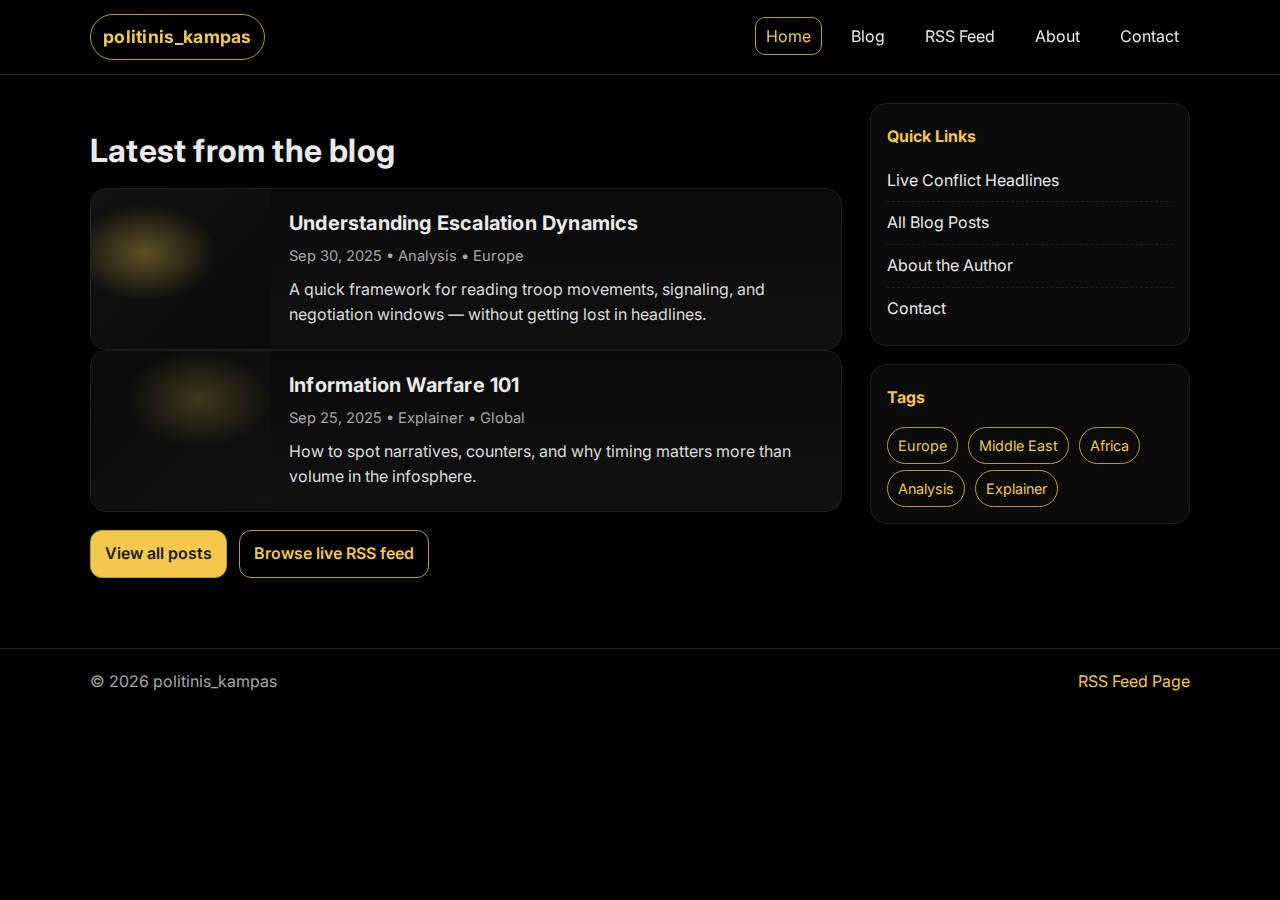
<file: politinis_kampas_final/index.html>
<!doctype html>
<html lang="en">
<head>
  <meta charset="utf-8" />
  <meta name="viewport" content="width=device-width, initial-scale=1" />
  <title>politinis_kampas — Home</title>
  <meta name="description" content="politinis_kampas — personal blog on world conflicts, analysis, and news." />
  <link rel="preconnect" href="https://fonts.googleapis.com">
  <link rel="preconnect" href="https://fonts.gstatic.com" crossorigin>
  <link href="https://fonts.googleapis.com/css2?family=Inter:wght@300;400;500;600;700&display=swap" rel="stylesheet">
  <link rel="stylesheet" href="./css/style.css" />
  <link rel="icon" href="./favicon.ico" />
</head>
<body>
  <header class="site-header">
    <div class="container header-inner">
      <a class="brand" href="./index.html">politinis_kampas</a>
      <nav class="nav">
        <a href="./index.html" class="active">Home</a>
        <a href="./blog.html">Blog</a>
        <a href="./feed.html">RSS Feed</a>
        <a href="./about.html">About</a>
        <a href="./contact.html">Contact</a>
      </nav>
    </div>
  </header>

  <main class="container grid">
    <section class="content">
      <h1 class="page-title">Latest from the blog</h1>

      <article class="card post">
        <a class="card-link" href="./posts/post1.html" aria-label="Read: Understanding Escalation Dynamics">
          <div class="thumb" aria-hidden="true"></div>
          <div class="card-body">
            <h2 class="card-title">Understanding Escalation Dynamics</h2>
            <p class="card-meta">Sep 30, 2025 • Analysis • Europe</p>
            <p class="card-text">A quick framework for reading troop movements, signaling, and negotiation windows — without getting lost in headlines.</p>
          </div>
        </a>
      </article>

      <article class="card post">
        <a class="card-link" href="./posts/post2.html" aria-label="Read: Information Warfare 101">
          <div class="thumb alt" aria-hidden="true"></div>
          <div class="card-body">
            <h2 class="card-title">Information Warfare 101</h2>
            <p class="card-meta">Sep 25, 2025 • Explainer • Global</p>
            <p class="card-text">How to spot narratives, counters, and why timing matters more than volume in the infosphere.</p>
          </div>
        </a>
      </article>

      <div class="cta-row">
        <a class="btn" href="./blog.html">View all posts</a>
        <a class="btn ghost" href="./feed.html">Browse live RSS feed</a>
      </div>
    </section>

    <aside class="sidebar">
      <div class="widget">
        <h3 class="widget-title">Quick Links</h3>
        <ul class="list">
          <li><a href="./feed.html">Live Conflict Headlines</a></li>
          <li><a href="./blog.html">All Blog Posts</a></li>
          <li><a href="./about.html">About the Author</a></li>
          <li><a href="./contact.html">Contact</a></li>
        </ul>
      </div>

      <div class="widget">
        <h3 class="widget-title">Tags</h3>
        <div class="tags">
          <a href="./blog.html?tag=Europe">Europe</a>
          <a href="./blog.html?tag=Middle%20East">Middle East</a>
          <a href="./blog.html?tag=Africa">Africa</a>
          <a href="./blog.html?tag=Analysis">Analysis</a>
          <a href="./blog.html?tag=Explainer">Explainer</a>
        </div>
      </div>
    </aside>
  </main>

  <footer class="site-footer">
    <div class="container footer-inner">
      <span>© <span id="year"></span> politinis_kampas</span>
      <a class="rss" href="./feed.html">RSS Feed Page</a>
    </div>
  </footer>
  <script>
    document.getElementById('year').textContent = new Date().getFullYear();
  </script>
</body>
</html>
</file>
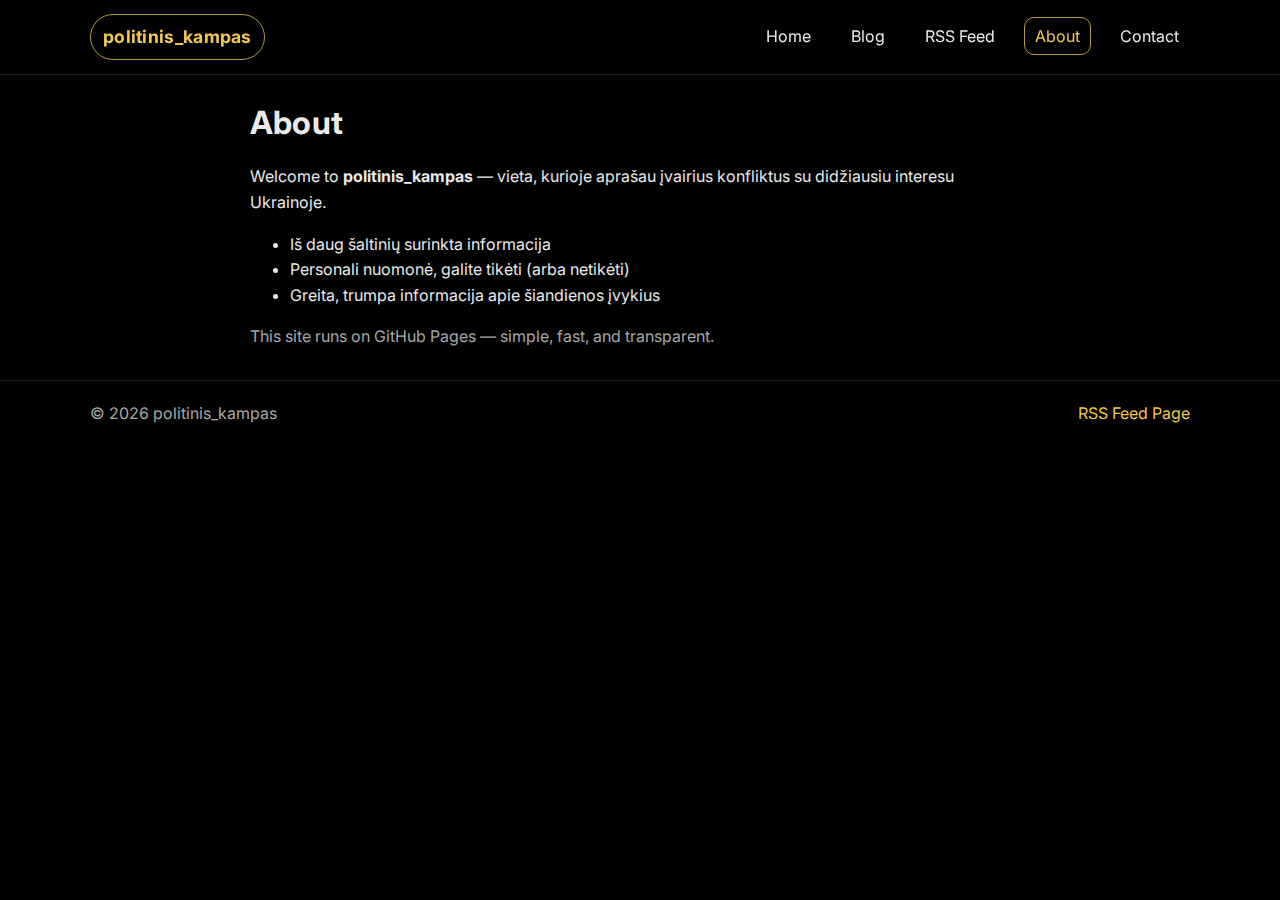
<file: about.html>
<!doctype html>
<html lang="en">
<head>
  <meta charset="utf-8" />
  <meta name="viewport" content="width=device-width, initial-scale=1" />
  <title>About — politinis_kampas</title>
  <link rel="preconnect" href="https://fonts.googleapis.com">
  <link rel="preconnect" href="https://fonts.gstatic.com" crossorigin>
  <link href="https://fonts.googleapis.com/css2?family=Inter:wght@300;400;500;600;700&display=swap" rel="stylesheet">
  <link rel="stylesheet" href="css/style.css" />
</head>
<body>
  <header class="site-header">
    <div class="container header-inner">
      <a class="brand" href="./index.html">politinis_kampas</a>
      <nav class="nav">
        <a href="./index.html">Home</a>
        <a href="./blog.html">Blog</a>
        <a href="./feed.html">RSS Feed</a>
        <a class="active" href="./about.html">About</a>
        <a href="./contact.html">Contact</a>
      </nav>
    </div>
  </header>

  <main class="container narrow">
    <h1 class="page-title">About</h1>
    <p>
      Welcome to <strong>politinis_kampas</strong> — vieta, kurioje aprašau įvairius konfliktus su didžiausiu interesu Ukrainoje.
    </p>
    <ul>
      <li>Iš daug šaltinių surinkta informacija</li>
      <li>Personali nuomonė, galite tikėti (arba netikėti)</li>
      <li>Greita, trumpa informacija apie šiandienos įvykius</li>
    </ul>
    <p class="muted">This site runs on GitHub Pages — simple, fast, and transparent.</p>
  </main>

  <footer class="site-footer">
    <div class="container footer-inner">
      <span>© <span id="year"></span> politinis_kampas</span>
      <a class="rss" href="./feed.html">RSS Feed Page</a>
    </div>
  </footer>
  <script>document.getElementById('year').textContent = new Date().getFullYear();</script>
</body>
</html>
</file>
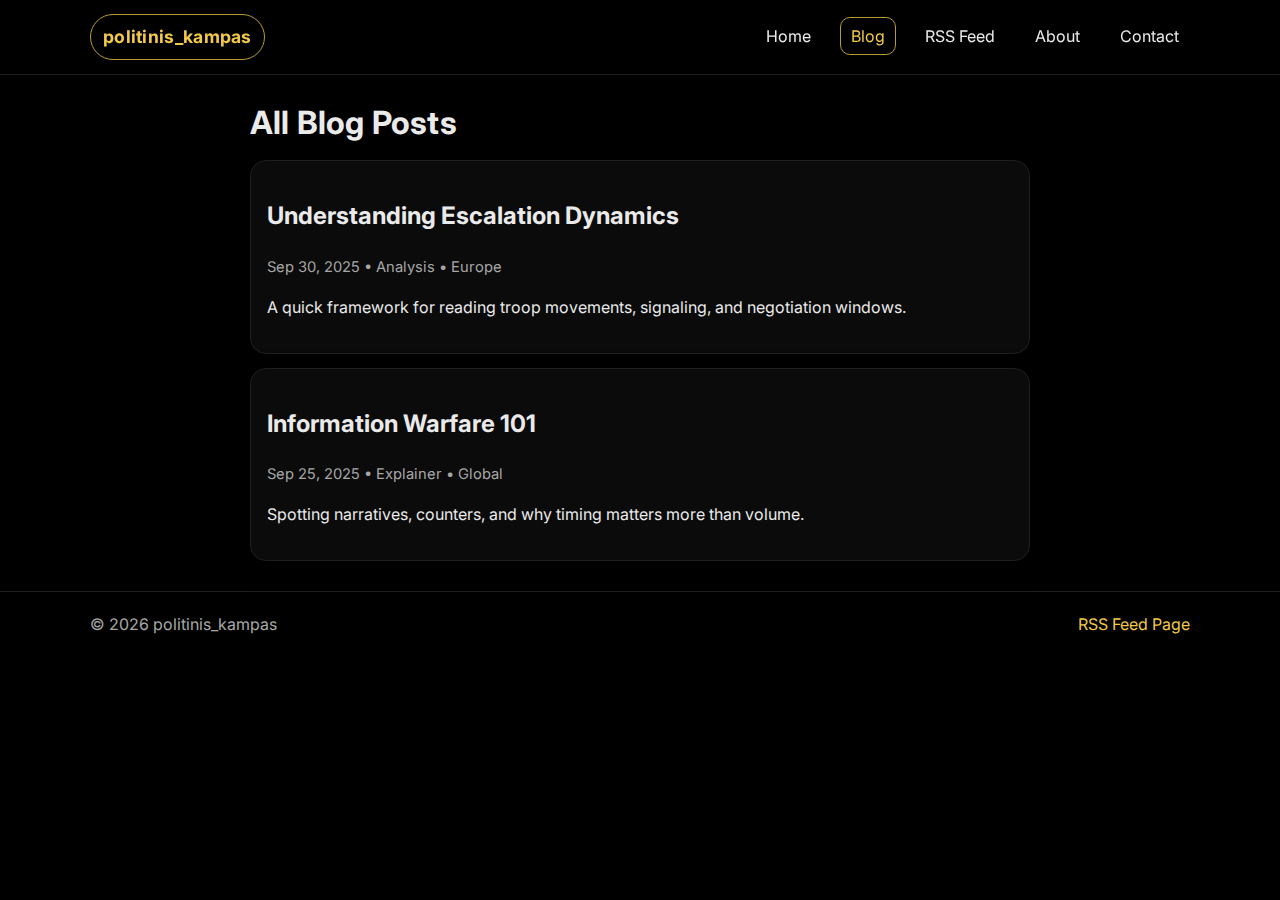
<file: blog.html>
<!doctype html>
<html lang="en">
<head>
  <meta charset="utf-8" />
  <meta name="viewport" content="width=device-width, initial-scale=1" />
  <title>politinis_kampas — Blog</title>
  <link rel="preconnect" href="https://fonts.googleapis.com">
  <link rel="preconnect" href="https://fonts.gstatic.com" crossorigin>
  <link href="https://fonts.googleapis.com/css2?family=Inter:wght@300;400;500;600;700&display=swap" rel="stylesheet">
  <link rel="stylesheet" href="./css/style.css" />
</head>
<body>
  <header class="site-header">
    <div class="container header-inner">
      <a class="brand" href="./index.html">politinis_kampas</a>
      <nav class="nav">
        <a href="./index.html">Home</a>
        <a href="./blog.html" class="active">Blog</a>
        <a href="./feed.html">RSS Feed</a>
        <a href="./about.html">About</a>
        <a href="./contact.html">Contact</a>
      </nav>
    </div>
  </header>

  <main class="container narrow">
    <h1 class="page-title">All Blog Posts</h1>

    <div id="posts" class="post-list">
      <a class="post-item" href="./posts/post1.html">
        <h2>Understanding Escalation Dynamics</h2>
        <p class="card-meta">Sep 30, 2025 • Analysis • Europe</p>
        <p>A quick framework for reading troop movements, signaling, and negotiation windows.</p>
      </a>

      <a class="post-item" href="./posts/post2.html">
        <h2>Information Warfare 101</h2>
        <p class="card-meta">Sep 25, 2025 • Explainer • Global</p>
        <p>Spotting narratives, counters, and why timing matters more than volume.</p>
      </a>
    </div>
  </main>

  <footer class="site-footer">
    <div class="container footer-inner">
      <span>© <span id="year"></span> politinis_kampas</span>
      <a class="rss" href="./feed.html">RSS Feed Page</a>
    </div>
  </footer>
  <script>
    document.getElementById('year').textContent = new Date().getFullYear();
  </script>
</body>
</html>
</file>
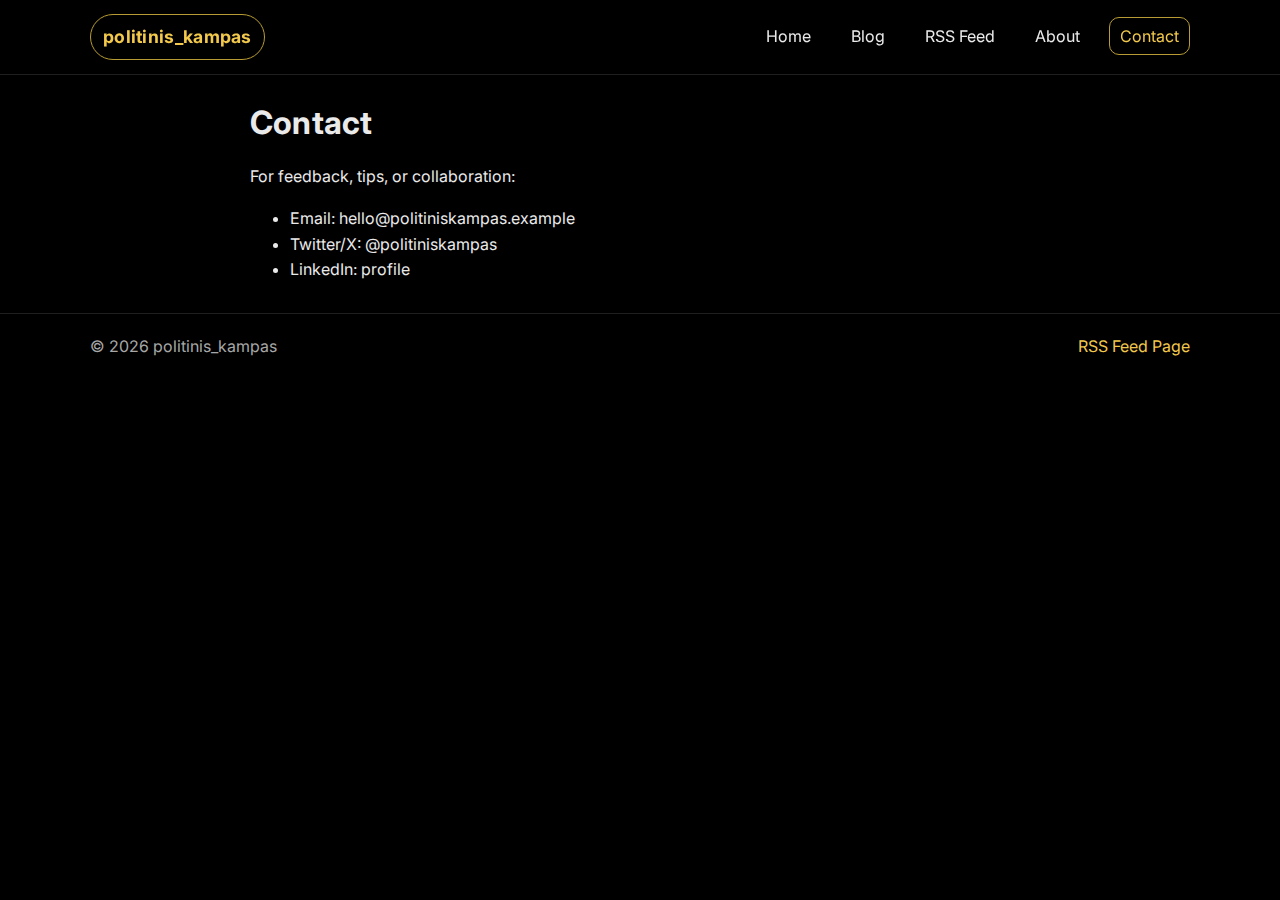
<file: contact.html>
<!doctype html>
<html lang="en">
<head>
  <meta charset="utf-8" />
  <meta name="viewport" content="width=device-width, initial-scale=1" />
  <title>Contact — politinis_kampas</title>
  <link rel="preconnect" href="https://fonts.googleapis.com">
  <link rel="preconnect" href="https://fonts.gstatic.com" crossorigin>
  <link href="https://fonts.googleapis.com/css2?family=Inter:wght@300;400;500;600;700&display=swap" rel="stylesheet">
  <link rel="stylesheet" href="css/style.css" />
</head>
<body>
  <header class="site-header">
    <div class="container header-inner">
      <a class="brand" href="./index.html">politinis_kampas</a>
      <nav class="nav">
        <a href="./index.html">Home</a>
        <a href="./blog.html">Blog</a>
        <a href="./feed.html">RSS Feed</a>
        <a href="./about.html">About</a>
        <a class="active" href="./contact.html">Contact</a>
      </nav>
    </div>
  </header>

  <main class="container narrow">
    <h1 class="page-title">Contact</h1>
    <p>For feedback, tips, or collaboration:</p>
    <ul>
      <li>Email: <a href="mailto:hello@politiniskampas.example">hello@politiniskampas.example</a></li>
      <li>Twitter/X: <a href="#" rel="noopener">@politiniskampas</a></li>
      <li>LinkedIn: <a href="#" rel="noopener">profile</a></li>
    </ul>
  </main>

  <footer class="site-footer">
    <div class="container footer-inner">
      <span>© <span id="year"></span> politinis_kampas</span>
      <a class="rss" href="./feed.html">RSS Feed Page</a>
    </div>
  </footer>
  <script>document.getElementById('year').textContent = new Date().getFullYear();</script>
</body>
</html>
</file>
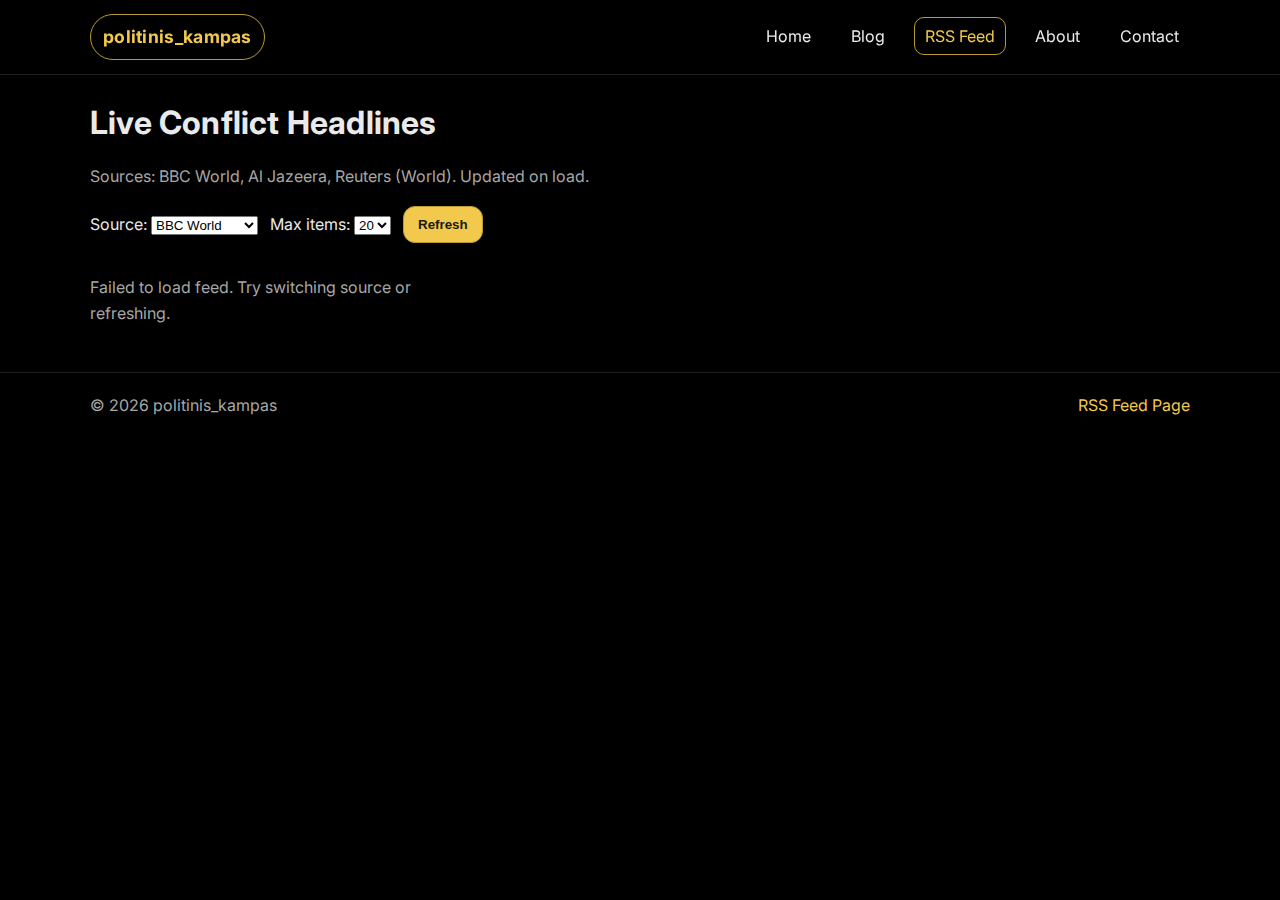
<file: feed.html>
<!doctype html>
<html lang="en">
<head>
  <meta charset="utf-8" />
  <meta name="viewport" content="width=device-width, initial-scale=1" />
  <title>politinis_kampas — Live RSS Feed</title>
  <link rel="preconnect" href="https://fonts.googleapis.com">
  <link rel="preconnect" href="https://fonts.gstatic.com" crossorigin>
  <link href="https://fonts.googleapis.com/css2?family=Inter:wght@300;400;500;600;700&display=swap" rel="stylesheet">
  <link rel="stylesheet" href="css/style.css" />
</head>
<body>
  <header class="site-header">
    <div class="container header-inner">
      <a class="brand" href="./index.html">politinis_kampas</a>
      <nav class="nav">
        <a href="./index.html">Home</a>
        <a href="./blog.html">Blog</a>
        <a href="./feed.html" class="active">RSS Feed</a>
        <a href="./about.html">About</a>
        <a href="./contact.html">Contact</a>
      </nav>
    </div>
  </header>

  <main class="container">
    <h1 class="page-title">Live Conflict Headlines</h1>
    <p class="muted">Sources: BBC World, Al Jazeera, Reuters (World). Updated on load.</p>

    <div class="feed-controls">
      <label>
        Source:
        <select id="source">
          <option value="bbc">BBC World</option>
          <option value="aljazeera">Al Jazeera</option>
          <option value="reuters">Reuters World</option>
        </select>
      </label>
      <label>
        Max items:
        <select id="limit">
          <option>10</option>
          <option selected>20</option>
          <option>30</option>
        </select>
      </label>
      <button id="refresh" class="btn">Refresh</button>
    </div>

    <section id="feed" class="feed-grid" aria-live="polite"></section>
  </main>

  <footer class="site-footer">
    <div class="container footer-inner">
      <span>© <span id="year"></span> politinis_kampas</span>
      <a class="rss" href="./feed.html">RSS Feed Page</a>
    </div>
  </footer>
  <script src="./js/feed.js"></script>
  <script>
    document.getElementById('year').textContent = new Date().getFullYear();
  </script>
</body>
</html>
</file>
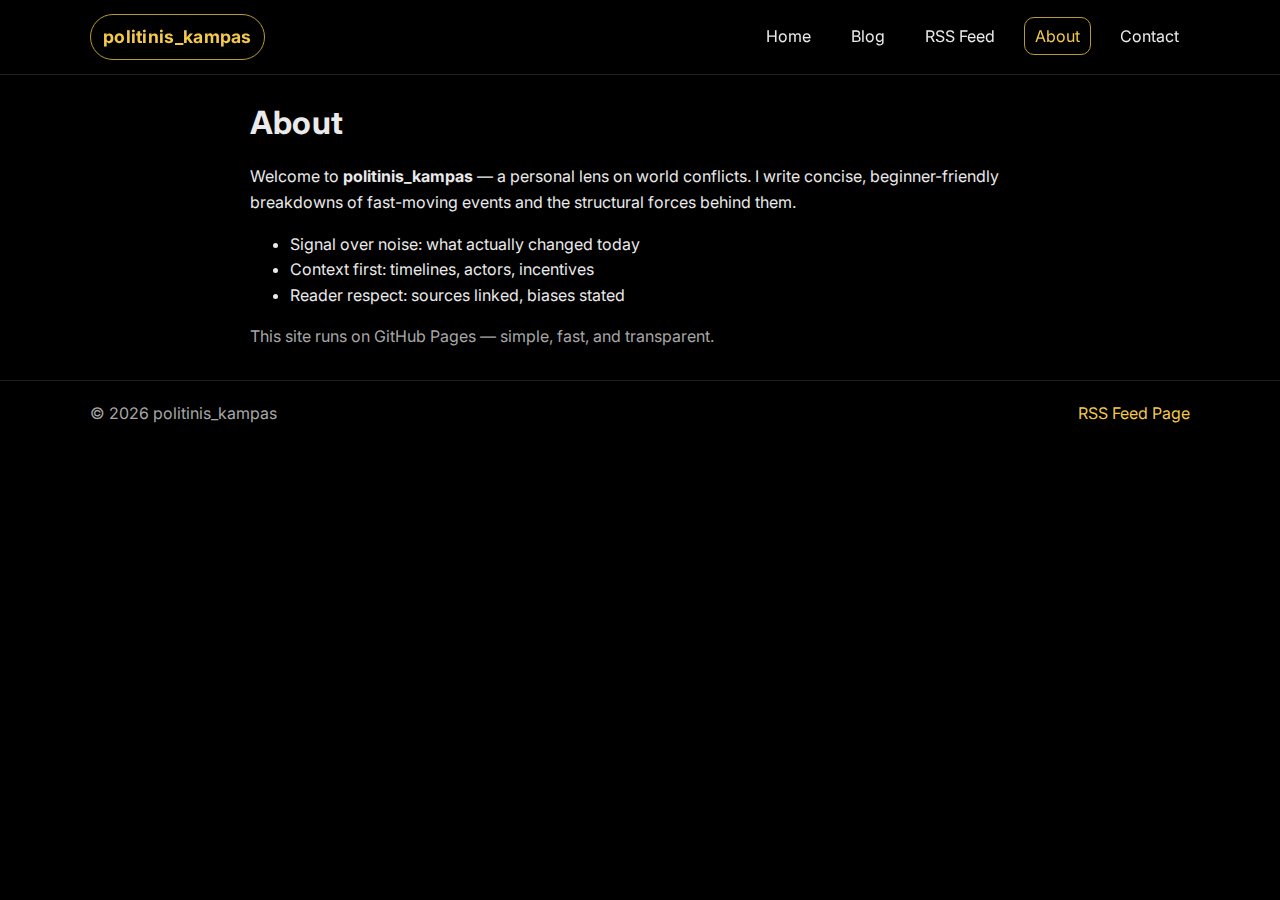
<file: politinis_kampas_final/about.html>
<!doctype html>
<html lang="en">
<head>
  <meta charset="utf-8" />
  <meta name="viewport" content="width=device-width, initial-scale=1" />
  <title>About — politinis_kampas</title>
  <link rel="preconnect" href="https://fonts.googleapis.com">
  <link rel="preconnect" href="https://fonts.gstatic.com" crossorigin>
  <link href="https://fonts.googleapis.com/css2?family=Inter:wght@300;400;500;600;700&display=swap" rel="stylesheet">
  <link rel="stylesheet" href="./css/style.css" />
</head>
<body>
  <header class="site-header">
    <div class="container header-inner">
      <a class="brand" href="./index.html">politinis_kampas</a>
      <nav class="nav">
        <a href="./index.html">Home</a>
        <a href="./blog.html">Blog</a>
        <a href="./feed.html">RSS Feed</a>
        <a class="active" href="./about.html">About</a>
        <a href="./contact.html">Contact</a>
      </nav>
    </div>
  </header>

  <main class="container narrow">
    <h1 class="page-title">About</h1>
    <p>
      Welcome to <strong>politinis_kampas</strong> — a personal lens on world conflicts. I write concise, beginner-friendly breakdowns of fast-moving events and the structural forces behind them.
    </p>
    <ul>
      <li>Signal over noise: what actually changed today</li>
      <li>Context first: timelines, actors, incentives</li>
      <li>Reader respect: sources linked, biases stated</li>
    </ul>
    <p class="muted">This site runs on GitHub Pages — simple, fast, and transparent.</p>
  </main>

  <footer class="site-footer">
    <div class="container footer-inner">
      <span>© <span id="year"></span> politinis_kampas</span>
      <a class="rss" href="./feed.html">RSS Feed Page</a>
    </div>
  </footer>
  <script>document.getElementById('year').textContent = new Date().getFullYear();</script>
</body>
</html>
</file>
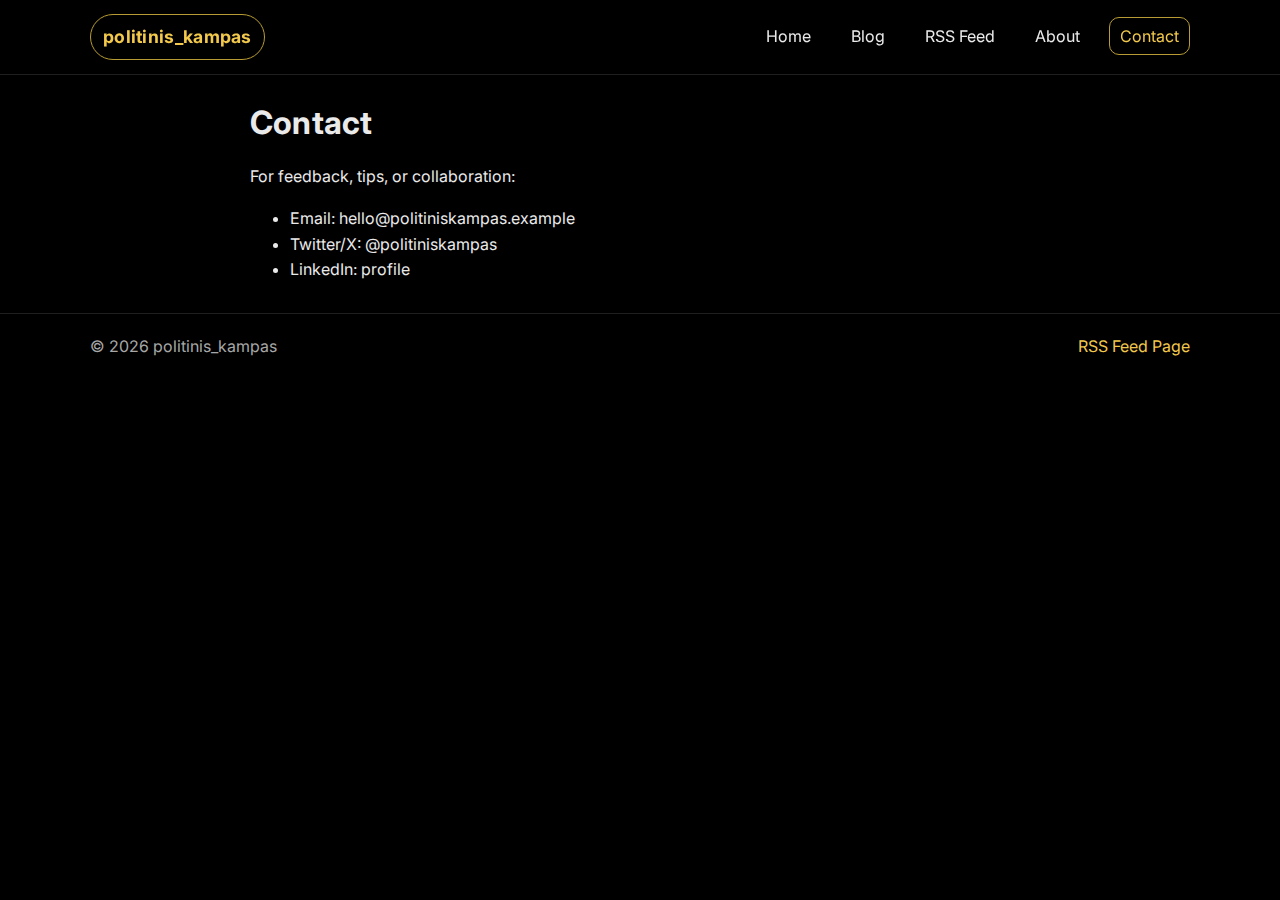
<file: politinis_kampas_final/contact.html>
<!doctype html>
<html lang="en">
<head>
  <meta charset="utf-8" />
  <meta name="viewport" content="width=device-width, initial-scale=1" />
  <title>Contact — politinis_kampas</title>
  <link rel="preconnect" href="https://fonts.googleapis.com">
  <link rel="preconnect" href="https://fonts.gstatic.com" crossorigin>
  <link href="https://fonts.googleapis.com/css2?family=Inter:wght@300;400;500;600;700&display=swap" rel="stylesheet">
  <link rel="stylesheet" href="./css/style.css" />
</head>
<body>
  <header class="site-header">
    <div class="container header-inner">
      <a class="brand" href="./index.html">politinis_kampas</a>
      <nav class="nav">
        <a href="./index.html">Home</a>
        <a href="./blog.html">Blog</a>
        <a href="./feed.html">RSS Feed</a>
        <a href="./about.html">About</a>
        <a class="active" href="./contact.html">Contact</a>
      </nav>
    </div>
  </header>

  <main class="container narrow">
    <h1 class="page-title">Contact</h1>
    <p>For feedback, tips, or collaboration:</p>
    <ul>
      <li>Email: <a href="mailto:hello@politiniskampas.example">hello@politiniskampas.example</a></li>
      <li>Twitter/X: <a href="#" rel="noopener">@politiniskampas</a></li>
      <li>LinkedIn: <a href="#" rel="noopener">profile</a></li>
    </ul>
  </main>

  <footer class="site-footer">
    <div class="container footer-inner">
      <span>© <span id="year"></span> politinis_kampas</span>
      <a class="rss" href="./feed.html">RSS Feed Page</a>
    </div>
  </footer>
  <script>document.getElementById('year').textContent = new Date().getFullYear();</script>
</body>
</html>
</file>
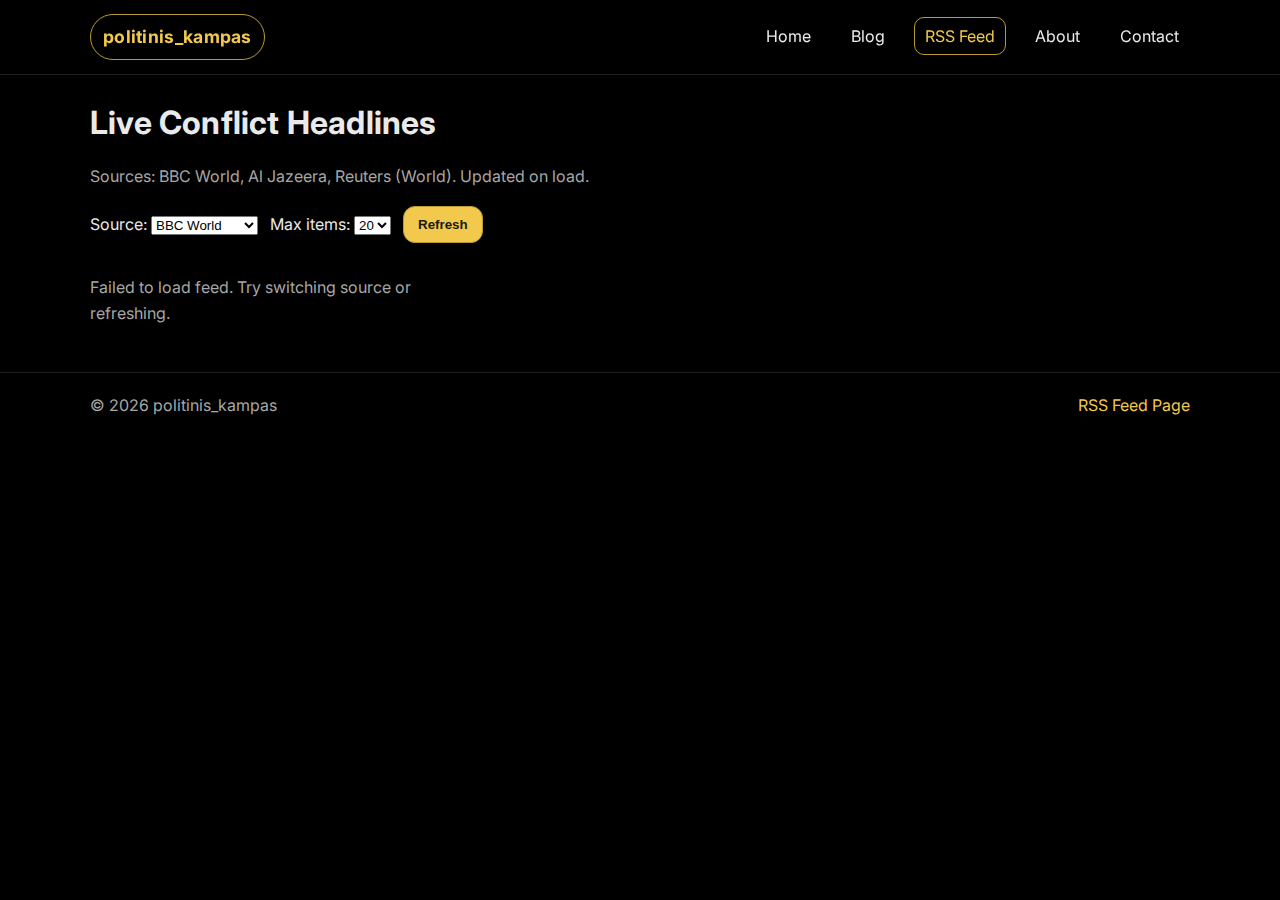
<file: politinis_kampas_final/feed.html>
<!doctype html>
<html lang="en">
<head>
  <meta charset="utf-8" />
  <meta name="viewport" content="width=device-width, initial-scale=1" />
  <title>politinis_kampas — Live RSS Feed</title>
  <link rel="preconnect" href="https://fonts.googleapis.com">
  <link rel="preconnect" href="https://fonts.gstatic.com" crossorigin>
  <link href="https://fonts.googleapis.com/css2?family=Inter:wght@300;400;500;600;700&display=swap" rel="stylesheet">
  <link rel="stylesheet" href="./css/style.css" />
</head>
<body>
  <header class="site-header">
    <div class="container header-inner">
      <a class="brand" href="./index.html">politinis_kampas</a>
      <nav class="nav">
        <a href="./index.html">Home</a>
        <a href="./blog.html">Blog</a>
        <a href="./feed.html" class="active">RSS Feed</a>
        <a href="./about.html">About</a>
        <a href="./contact.html">Contact</a>
      </nav>
    </div>
  </header>

  <main class="container">
    <h1 class="page-title">Live Conflict Headlines</h1>
    <p class="muted">Sources: BBC World, Al Jazeera, Reuters (World). Updated on load.</p>

    <div class="feed-controls">
      <label>
        Source:
        <select id="source">
          <option value="bbc">BBC World</option>
          <option value="aljazeera">Al Jazeera</option>
          <option value="reuters">Reuters World</option>
        </select>
      </label>
      <label>
        Max items:
        <select id="limit">
          <option>10</option>
          <option selected>20</option>
          <option>30</option>
        </select>
      </label>
      <button id="refresh" class="btn">Refresh</button>
    </div>

    <section id="feed" class="feed-grid" aria-live="polite"></section>
  </main>

  <footer class="site-footer">
    <div class="container footer-inner">
      <span>© <span id="year"></span> politinis_kampas</span>
      <a class="rss" href="./feed.html">RSS Feed Page</a>
    </div>
  </footer>
  <script src="./js/feed.js"></script>
  <script>
    document.getElementById('year').textContent = new Date().getFullYear();
  </script>
</body>
</html>
</file>
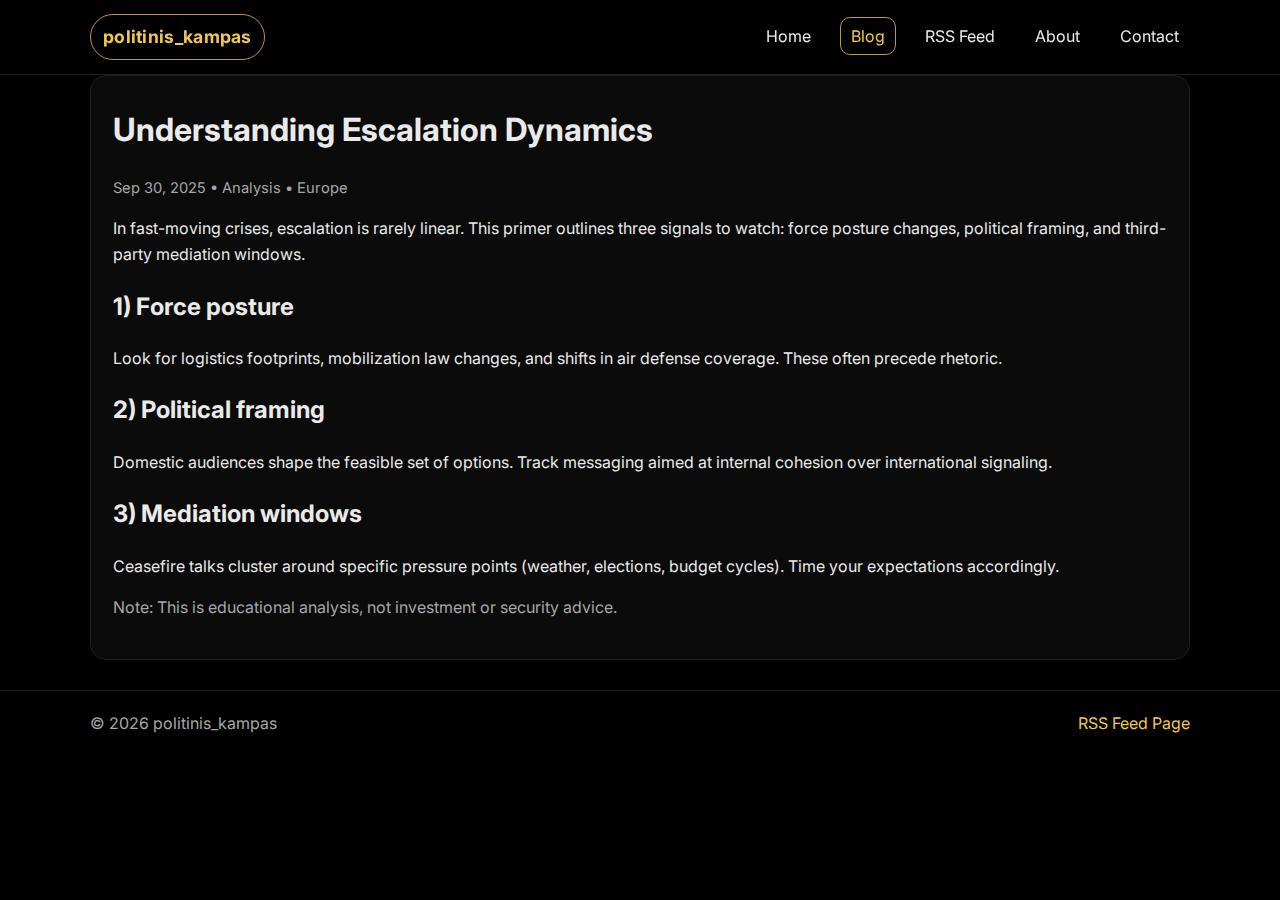
<file: posts/post1.html>
<!doctype html>
<html lang="en">
<head>
  <meta charset="utf-8" />
  <meta name="viewport" content="width=device-width, initial-scale=1" />
  <title>Understanding Escalation Dynamics — politinis_kampas</title>
  <link rel="preconnect" href="https://fonts.googleapis.com">
  <link rel="preconnect" href="https://fonts.gstatic.com" crossorigin>
  <link href="https://fonts.googleapis.com/css2?family=Inter:wght@300;400;500;600;700&display=swap" rel="stylesheet">
  <link rel="stylesheet" href="../css/style.css" />
</head>
<body>
  <header class="site-header">
    <div class="container header-inner">
      <a class="brand" href="../index.html">politinis_kampas</a>
      <nav class="nav">
        <a href="../index.html">Home</a>
        <a href="../blog.html" class="active">Blog</a>
        <a href="../feed.html">RSS Feed</a>
        <a href="../about.html">About</a>
        <a href="../contact.html">Contact</a>
      </nav>
    </div>
  </header>

  <main class="container article">
    <article>
      <h1>Understanding Escalation Dynamics</h1>
      <p class="card-meta">Sep 30, 2025 • Analysis • Europe</p>
      <p>
        In fast-moving crises, escalation is rarely linear. This primer outlines three signals to watch: force posture changes, political framing, and third-party mediation windows.
      </p>
      <h2>1) Force posture</h2>
      <p>Look for logistics footprints, mobilization law changes, and shifts in air defense coverage. These often precede rhetoric.</p>
      <h2>2) Political framing</h2>
      <p>Domestic audiences shape the feasible set of options. Track messaging aimed at internal cohesion over international signaling.</p>
      <h2>3) Mediation windows</h2>
      <p>Ceasefire talks cluster around specific pressure points (weather, elections, budget cycles). Time your expectations accordingly.</p>
      <p class="muted">Note: This is educational analysis, not investment or security advice.</p>
    </article>
  </main>

  <footer class="site-footer">
    <div class="container footer-inner">
      <span>© <span id="year"></span> politinis_kampas</span>
      <a class="rss" href="../feed.html">RSS Feed Page</a>
    </div>
  </footer>
  <script>document.getElementById('year').textContent = new Date().getFullYear();</script>
</body>
</html>
</file>
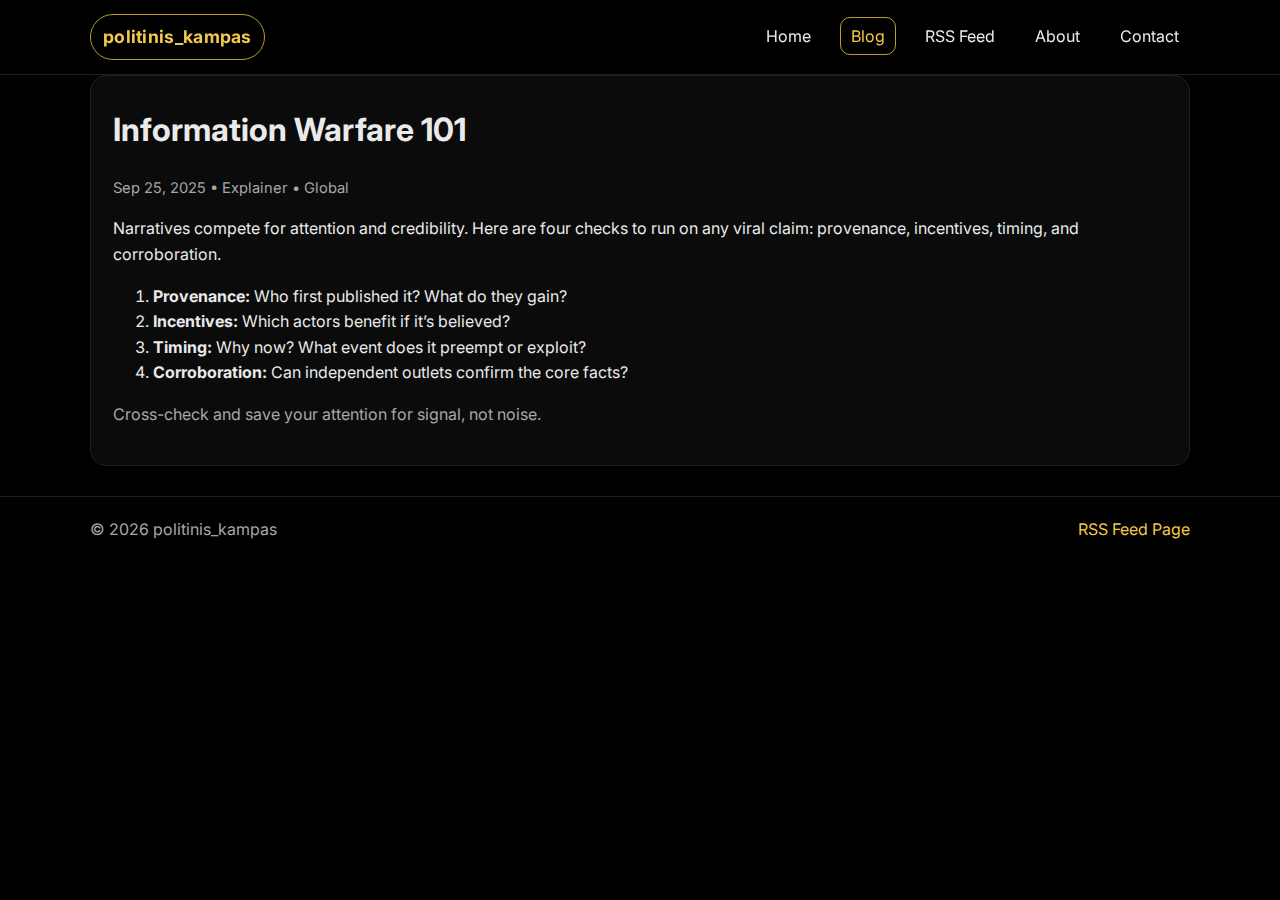
<file: posts/post2.html>
<!doctype html>
<html lang="en">
<head>
  <meta charset="utf-8" />
  <meta name="viewport" content="width=device-width, initial-scale=1" />
  <title>Information Warfare 101 — politinis_kampas</title>
  <link rel="preconnect" href="https://fonts.googleapis.com">
  <link rel="preconnect" href="https://fonts.gstatic.com" crossorigin>
  <link href="https://fonts.googleapis.com/css2?family=Inter:wght@300;400;500;600;700&display=swap" rel="stylesheet">
  <link rel="stylesheet" href="../css/style.css" />
</head>
<body>
  <header class="site-header">
    <div class="container header-inner">
      <a class="brand" href="../index.html">politinis_kampas</a>
      <nav class="nav">
        <a href="../index.html">Home</a>
        <a href="../blog.html" class="active">Blog</a>
        <a href="../feed.html">RSS Feed</a>
        <a href="../about.html">About</a>
        <a href="../contact.html">Contact</a>
      </nav>
    </div>
  </header>

  <main class="container article">
    <article>
      <h1>Information Warfare 101</h1>
      <p class="card-meta">Sep 25, 2025 • Explainer • Global</p>
      <p>
        Narratives compete for attention and credibility. Here are four checks to run on any viral claim: provenance, incentives, timing, and corroboration.
      </p>
      <ol>
        <li><strong>Provenance:</strong> Who first published it? What do they gain?</li>
        <li><strong>Incentives:</strong> Which actors benefit if it’s believed?</li>
        <li><strong>Timing:</strong> Why now? What event does it preempt or exploit?</li>
        <li><strong>Corroboration:</strong> Can independent outlets confirm the core facts?</li>
      </ol>
      <p class="muted">Cross-check and save your attention for signal, not noise.</p>
    </article>
  </main>

  <footer class="site-footer">
    <div class="container footer-inner">
      <span>© <span id="year"></span> politinis_kampas</span>
      <a class="rss" href="../feed.html">RSS Feed Page</a>
    </div>
  </footer>
  <script>document.getElementById('year').textContent = new Date().getFullYear();</script>
</body>
</html>
</file>
<file: politinis_kampas_final/css/style.css>
:root{
  --bg:#000000;
  --panel:#0b0b0b;
  --elev:#111111;
  --text:#eaeaea;
  --muted:#a7a7a7;
  --accent:#F2C94C; /* dark yellow */
  --accent-weak:#b89c33;
  --border:#1f1f1f;
  --shadow:0 8px 24px rgba(0,0,0,.45);
}
*{box-sizing:border-box}
html,body{margin:0;padding:0;background:var(--bg);color:var(--text);font-family:Inter,system-ui,-apple-system,Segoe UI,Roboto,Arial,sans-serif;line-height:1.6}
a{color:var(--text);text-decoration:none}
a:hover{color:var(--accent)}
.container{width:min(1100px,92%);margin-inline:auto}

/* Header */
.site-header{position:sticky;top:0;z-index:50;background:rgba(0,0,0,.7);backdrop-filter:blur(8px);border-bottom:1px solid var(--border)}
.header-inner{display:flex;align-items:center;justify-content:space-between;padding:14px 0}
.brand{font-weight:700;letter-spacing:.3px;font-size:1.1rem;padding:8px 12px;border:1px solid var(--accent-weak);border-radius:999px;color:var(--accent);box-shadow:inset 0 0 0 1px rgba(0,0,0,.3)}
.nav a{margin-left:14px;padding:8px 10px;border-radius:10px;border:1px solid transparent}
.nav a.active{border-color:var(--accent-weak);color:var(--accent)}
.nav a:hover{background:var(--elev)}

/* Layout */
.grid{display:grid;grid-template-columns:1fr 320px;gap:28px;align-items:start;padding:28px 0 40px}
.sidebar{position:sticky;top:74px}

/* Cards */
.card{background:linear-gradient(180deg,var(--panel),var(--elev));border:1px solid var(--border);border-radius:16px;overflow:hidden;box-shadow:var(--shadow);transition:transform .15s ease,box-shadow .2s ease}
.card:hover{transform:translateY(-2px);box-shadow:0 10px 30px rgba(0,0,0,.6)}
.card-link{display:grid;grid-template-columns:180px 1fr}
.thumb{background:radial-gradient(120px 80px at 30% 40%,rgba(242,201,76,.35),transparent 60%),linear-gradient(135deg,#121212,#0b0b0b);width:100%;min-height:160px}
.thumb.alt{background:radial-gradient(120px 80px at 60% 30%,rgba(242,201,76,.22),transparent 60%),linear-gradient(135deg,#0b0b0b,#121212)}
.card-body{padding:18px}
.card-title{margin:0 0 6px;font-size:1.25rem;letter-spacing:.2px}
.card-meta{margin:0 0 8px;color:var(--muted);font-size:.92rem}
.card-text{margin:0;color:#dcdcdc}

.cta-row{display:flex;gap:12px;margin-top:18px}
.btn{background:var(--accent);color:#191919;border:1px solid var(--accent-weak);font-weight:600;padding:10px 14px;border-radius:12px}
.btn:hover{filter:brightness(1.05)}
.btn.ghost{background:transparent;color:var(--accent);border-color:var(--accent-weak)}

/* Sidebar widgets */
.widget{background:var(--panel);border:1px solid var(--border);border-radius:16px;padding:16px;margin-bottom:18px;box-shadow:var(--shadow)}
.widget-title{margin:4px 0 10px;color:var(--accent);font-size:1rem}
.list{list-style:none;margin:0;padding:0}
.list li{padding:8px 0;border-bottom:1px dashed var(--border)}
.list li:last-child{border-bottom:none}
.tags a{display:inline-block;margin:6px 6px 0 0;padding:6px 10px;border:1px solid var(--accent-weak);border-radius:999px;color:var(--accent);font-size:.9rem}

/* Footer */
.site-footer{border-top:1px solid var(--border);margin-top:30px}
.footer-inner{display:flex;justify-content:space-between;align-items:center;padding:20px 0;color:var(--muted)}
.footer-inner .rss{color:var(--accent)}

/* Narrow containers */
.narrow{max-width:780px}
.page-title{margin:22px 0 12px;letter-spacing:.2px}
.muted{color:var(--muted)}

/* Blog list */
.post-list{display:grid;gap:14px}
.post-item{display:block;padding:16px;border:1px solid var(--border);border-radius:16px;background:var(--panel);box-shadow:var(--shadow)}
.post-item:hover{border-color:var(--accent-weak)}

/* Article */
.article article{background:var(--panel);border:1px solid var(--border);border-radius:16px;padding:22px;box-shadow:var(--shadow)}
.article h1{margin-top:6px}
.article h2{margin-top:20px}

/* RSS feed */
.feed-controls{display:flex;gap:12px;align-items:center;margin:10px 0 16px}
.feed-grid{display:grid;grid-template-columns:repeat(auto-fill,minmax(280px,1fr));gap:14px}
.feed-card{display:flex;flex-direction:column;background:var(--panel);border:1px solid var(--border);border-radius:14px;padding:14px;box-shadow:var(--shadow)}
.feed-card h3{margin:2px 0 6px;font-size:1.05rem}
.feed-card p{margin:0 0 10px;color:#d5d5d5}
.feed-card .meta{color:var(--muted);font-size:.85rem}
.feed-card a{color:var(--accent)}

/* Responsive */
@media (max-width:920px){
  .grid{grid-template-columns:1fr}
  .sidebar{position:static}
  .card-link{grid-template-columns:1fr}
}
</file>
<file: css/style.css>
:root{
  --bg:#000000;
  --panel:#0b0b0b;
  --elev:#111111;
  --text:#eaeaea;
  --muted:#a7a7a7;
  --accent:#F2C94C; /* dark yellow */
  --accent-weak:#b89c33;
  --border:#1f1f1f;
  --shadow:0 8px 24px rgba(0,0,0,.45);
}
*{box-sizing:border-box}
html,body{margin:0;padding:0;background:var(--bg);color:var(--text);font-family:Inter,system-ui,-apple-system,Segoe UI,Roboto,Arial,sans-serif;line-height:1.6}
a{color:var(--text);text-decoration:none}
a:hover{color:var(--accent)}
.container{width:min(1100px,92%);margin-inline:auto}

/* Header */
.site-header{position:sticky;top:0;z-index:50;background:rgba(0,0,0,.7);backdrop-filter:blur(8px);border-bottom:1px solid var(--border)}
.header-inner{display:flex;align-items:center;justify-content:space-between;padding:14px 0}
.brand{font-weight:700;letter-spacing:.3px;font-size:1.1rem;padding:8px 12px;border:1px solid var(--accent-weak);border-radius:999px;color:var(--accent);box-shadow:inset 0 0 0 1px rgba(0,0,0,.3)}
.nav a{margin-left:14px;padding:8px 10px;border-radius:10px;border:1px solid transparent}
.nav a.active{border-color:var(--accent-weak);color:var(--accent)}
.nav a:hover{background:var(--elev)}

/* Layout */
.grid{display:grid;grid-template-columns:1fr 320px;gap:28px;align-items:start;padding:28px 0 40px}
.sidebar{position:sticky;top:74px}

/* Cards */
.card{background:linear-gradient(180deg,var(--panel),var(--elev));border:1px solid var(--border);border-radius:16px;overflow:hidden;box-shadow:var(--shadow);transition:transform .15s ease,box-shadow .2s ease}
.card:hover{transform:translateY(-2px);box-shadow:0 10px 30px rgba(0,0,0,.6)}
.card-link{display:grid;grid-template-columns:180px 1fr}
.thumb{background:radial-gradient(120px 80px at 30% 40%,rgba(242,201,76,.35),transparent 60%),linear-gradient(135deg,#121212,#0b0b0b);width:100%;min-height:160px}
.thumb.alt{background:radial-gradient(120px 80px at 60% 30%,rgba(242,201,76,.22),transparent 60%),linear-gradient(135deg,#0b0b0b,#121212)}
.card-body{padding:18px}
.card-title{margin:0 0 6px;font-size:1.25rem;letter-spacing:.2px}
.card-meta{margin:0 0 8px;color:var(--muted);font-size:.92rem}
.card-text{margin:0;color:#dcdcdc}

.cta-row{display:flex;gap:12px;margin-top:18px}
.btn{background:var(--accent);color:#191919;border:1px solid var(--accent-weak);font-weight:600;padding:10px 14px;border-radius:12px}
.btn:hover{filter:brightness(1.05)}
.btn.ghost{background:transparent;color:var(--accent);border-color:var(--accent-weak)}

/* Sidebar widgets */
.widget{background:var(--panel);border:1px solid var(--border);border-radius:16px;padding:16px;margin-bottom:18px;box-shadow:var(--shadow)}
.widget-title{margin:4px 0 10px;color:var(--accent);font-size:1rem}
.list{list-style:none;margin:0;padding:0}
.list li{padding:8px 0;border-bottom:1px dashed var(--border)}
.list li:last-child{border-bottom:none}
.tags a{display:inline-block;margin:6px 6px 0 0;padding:6px 10px;border:1px solid var(--accent-weak);border-radius:999px;color:var(--accent);font-size:.9rem}

/* Footer */
.site-footer{border-top:1px solid var(--border);margin-top:30px}
.footer-inner{display:flex;justify-content:space-between;align-items:center;padding:20px 0;color:var(--muted)}
.footer-inner .rss{color:var(--accent)}

/* Narrow containers */
.narrow{max-width:780px}
.page-title{margin:22px 0 12px;letter-spacing:.2px}
.muted{color:var(--muted)}

/* Blog list */
.post-list{display:grid;gap:14px}
.post-item{display:block;padding:16px;border:1px solid var(--border);border-radius:16px;background:var(--panel);box-shadow:var(--shadow)}
.post-item:hover{border-color:var(--accent-weak)}

/* Article */
.article article{background:var(--panel);border:1px solid var(--border);border-radius:16px;padding:22px;box-shadow:var(--shadow)}
.article h1{margin-top:6px}
.article h2{margin-top:20px}

/* RSS feed */
.feed-controls{display:flex;gap:12px;align-items:center;margin:10px 0 16px}
.feed-grid{display:grid;grid-template-columns:repeat(auto-fill,minmax(280px,1fr));gap:14px}
.feed-card{display:flex;flex-direction:column;background:var(--panel);border:1px solid var(--border);border-radius:14px;padding:14px;box-shadow:var(--shadow)}
.feed-card h3{margin:2px 0 6px;font-size:1.05rem}
.feed-card p{margin:0 0 10px;color:#d5d5d5}
.feed-card .meta{color:var(--muted);font-size:.85rem}
.feed-card a{color:var(--accent)}

/* Responsive */
/* ======== MOBILE OPTIMIZATION ======== */
@media (max-width: 920px) {
  body {
    font-size: 16px;
    line-height: 1.7;
  }

  /* Collapse grid to single column */
  .grid {
    grid-template-columns: 1fr;
    gap: 18px;
    padding: 18px 0 32px;
  }

  /* Sidebar moves below content */
  .sidebar {
    position: static;
    order: 2;
  }

  /* Cards go full width */
  .card-link {
    grid-template-columns: 1fr;
  }

  .card {
    border-radius: 12px;
    overflow: hidden;
  }

  /* Header layout simplified */
  .header-inner {
    flex-direction: column;
    align-items: flex-start;
    gap: 10px;
  }

  .nav {
    display: flex;
    flex-wrap: wrap;
    gap: 6px;
  }

  .nav a {
    font-size: 0.95rem;
    padding: 6px 10px;
  }

  /* Footer stack */
  .footer-inner {
    flex-direction: column;
    align-items: flex-start;
    gap: 4px;
  }

  /* Feed/blog grid */
  .feed-grid {
    grid-template-columns: 1fr;
    gap: 20px;
  }

  .feed-card {
    padding: 18px;
  }

  /* Buttons */
  .btn {
    width: 100%;
    text-align: center;
    padding: 12px;
    font-size: 1rem;
  }

  /* Post article */
  .article article {
    padding: 18px;
  }

  .article h1 {
    font-size: 1.6rem;
    line-height: 1.3;
  }
}
</file>
